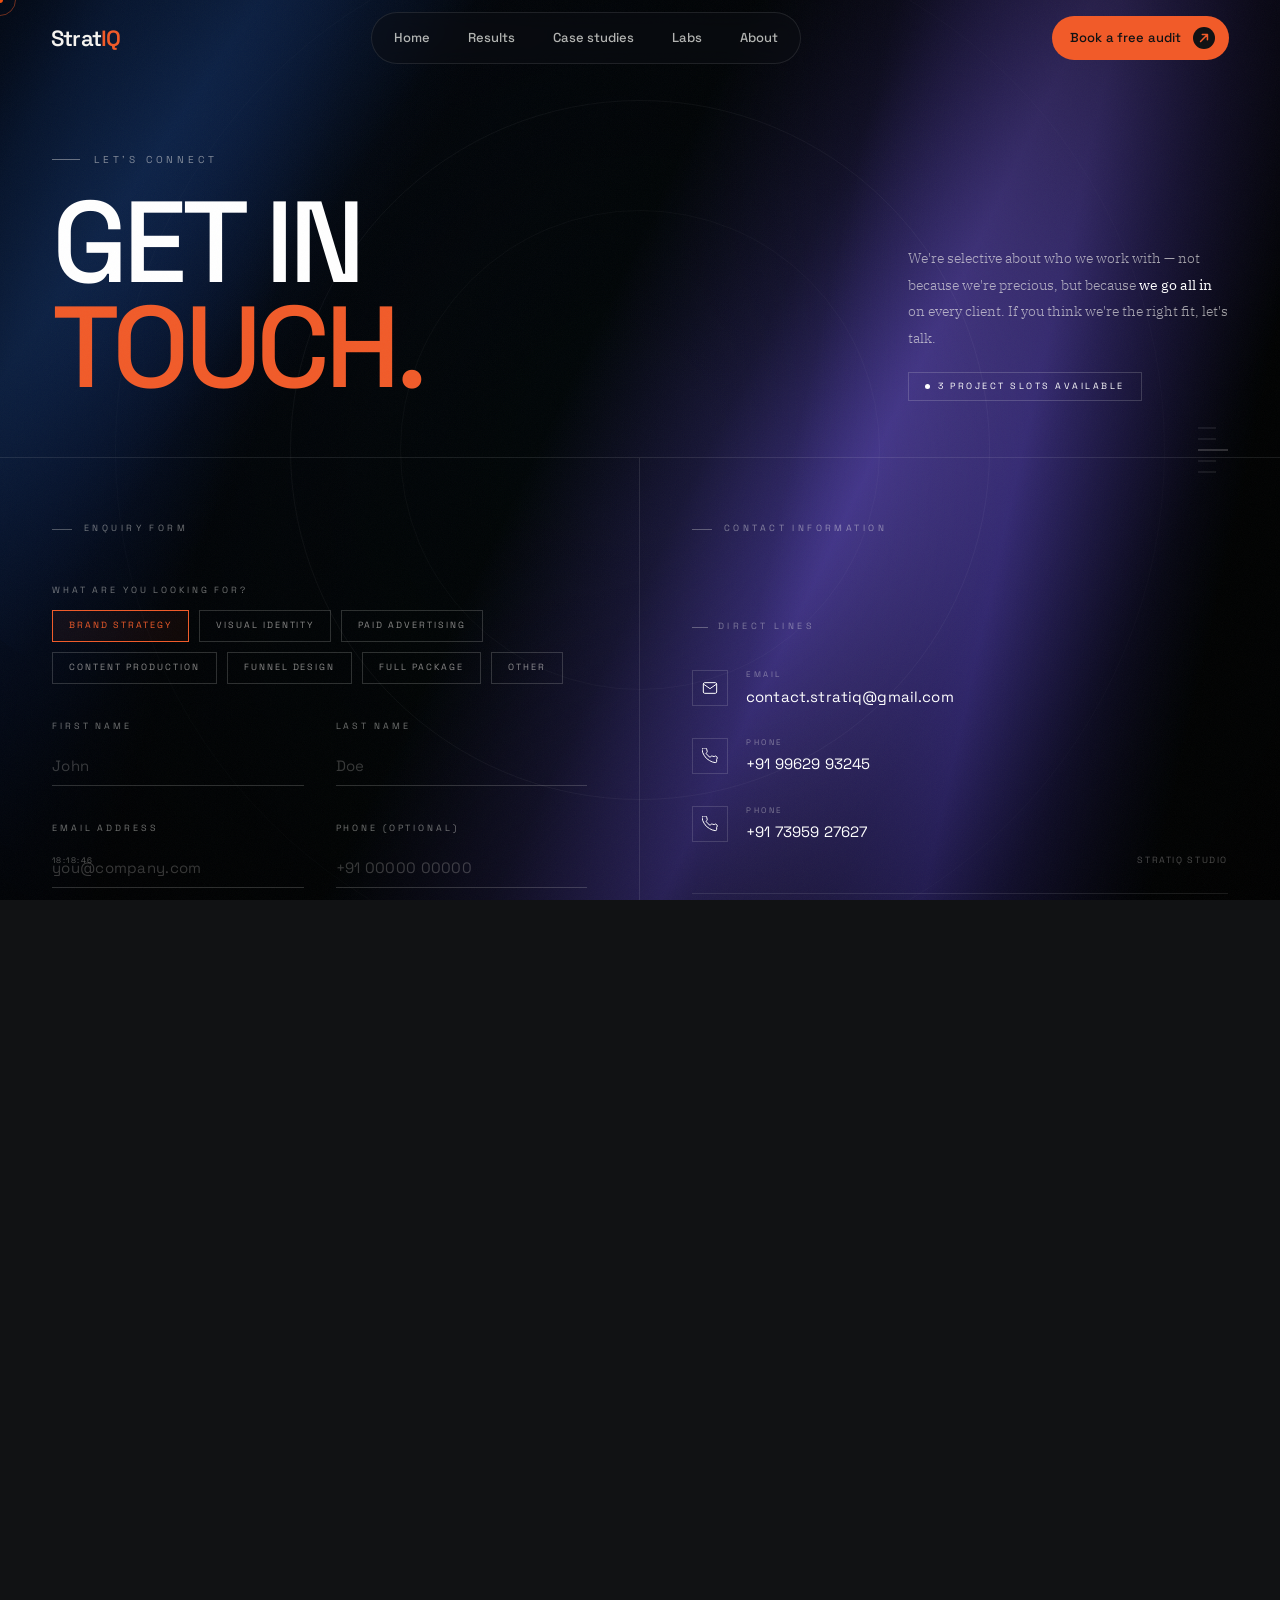
<file: contactus.html>
<!DOCTYPE html>
<html lang="en">

<head>
    <meta charset="UTF-8">
    <meta name="viewport" content="width=device-width, initial-scale=1.0">
    <title>Contact Us — STRATIQ</title>
        <link rel="preconnect" href="https://fonts.googleapis.com">
    <link rel="preconnect" href="https://fonts.gstatic.com" crossorigin>
    <link href="https://fonts.googleapis.com/css2?family=IBM+Plex+Serif:ital,wght@0,300;0,400;0,500;1,300;1,400&family=Space+Grotesk:wght@300;400;500;600;700&display=swap" rel="stylesheet">
    <link rel="stylesheet" href="css/site.css">
    <style>
        *,
        *::before,
        *::after {
            box-sizing: border-box;
            margin: 0;
            padding: 0;
        }

        :root {
            --white: #f5f3ef;
            --black: #000;
            --accent: #f15b29;
            --line: rgba(245, 243, 239, 0.10);
            --body-font: 'Space Grotesk', system-ui, sans-serif;
            --display-font: 'Space Grotesk', system-ui, sans-serif;
            --mono-font: 'Space Grotesk', system-ui, sans-serif;
        }

        html,
        body {
            width: 100%;
            height: 100%;
            background: #000;
            color: var(--white);
            font-family: var(--body-font);
            overflow-x: hidden;
            cursor: none;
        }

        /* ── CURSOR ── */
        #cursor {
            position: fixed;
            width: 6px;
            height: 6px;
            background: var(--white);
            border-radius: 50%;
            pointer-events: none;
            z-index: 9999;
            transform: translate(-50%, -50%);
            mix-blend-mode: difference;
        }

        #cursor-ring {
            position: fixed;
            width: 32px;
            height: 32px;
            border: 1px solid rgba(245, 243, 239, 0.5);
            border-radius: 50%;
            pointer-events: none;
            z-index: 9998;
            transform: translate(-50%, -50%);
            transition: width .3s ease, height .3s ease, border-color .3s ease;
        }

        body:has(button:hover) #cursor-ring,
        body:has(a:hover) #cursor-ring,
        body:has(li:hover) #cursor-ring {
            width: 52px;
            height: 52px;
            border-color: rgba(245, 243, 239, 0.9);
        }

        /* ── GRAIN ── */
        #grain {
            position: fixed;
            inset: 0;
            pointer-events: none;
            z-index: 150;
            opacity: 0.032;
            background-image: url("data:image/svg+xml,%3Csvg viewBox='0 0 256 256' xmlns='http://www.w3.org/2000/svg'%3E%3Cfilter id='n'%3E%3CfeTurbulence type='fractalNoise' baseFrequency='0.9' numOctaves='4' stitchTiles='stitch'/%3E%3C/filter%3E%3Crect width='100%25' height='100%25' filter='url(%23n)'/%3E%3C/svg%3E");
            background-size: 200px 200px;
        }

        /* ── BG CANVAS ── */
        #bg-canvas {
            position: fixed;
            inset: 0;
            width: 100vw;
            height: 100vh;
            z-index: 0;
            pointer-events: none;
        }

        /* ── GEO LAYER ── */
        #geo-layer {
            position: fixed;
            inset: 0;
            z-index: 1;
            pointer-events: none;
            overflow: hidden;
        }

        .geo-ring {
            position: absolute;
            border-radius: 50%;
            border: 1px solid rgba(245, 243, 239, 0.045);
            transform-origin: center center;
        }

        .geo-ring-1 {
            width: 700px;
            height: 700px;
            top: 50%;
            left: 50%;
            margin: -350px 0 0 -350px;
            animation: ringRotate 32s linear infinite;
        }

        .geo-ring-2 {
            width: 480px;
            height: 480px;
            top: 50%;
            left: 50%;
            margin: -240px 0 0 -240px;
            border-color: rgba(245, 243, 239, 0.03);
            animation: ringRotate 48s linear infinite reverse;
        }

        .geo-ring-3 {
            width: 1050px;
            height: 1050px;
            top: 50%;
            left: 50%;
            margin: -525px 0 0 -525px;
            border-color: rgba(245, 243, 239, 0.018);
            animation: ringRotate 72s linear infinite;
        }

        .geo-ticks {
            position: absolute;
            right: 52px;
            top: 50%;
            transform: translateY(-50%);
            display: flex;
            flex-direction: column;
            gap: 10px;
        }

        .geo-tick {
            width: 18px;
            height: 1px;
            background: rgba(245, 243, 239, 0.15);
        }

        .geo-tick:nth-child(3) {
            width: 30px;
            background: rgba(245, 243, 239, 0.35);
        }

        /* ── NAV ── */
        #main-nav {
            position: fixed;
            top: 0;
            left: 0;
            right: 0;
            display: flex;
            align-items: center;
            justify-content: space-between;
            padding: 0 40px;
            height: 72px;
            border-bottom: 1px solid rgba(197, 197, 197, 0.06);
            z-index: 100;
            pointer-events: all;
            background: rgba(0, 0, 0, 0.35);
            backdrop-filter: blur(8px);
            -webkit-backdrop-filter: blur(8px);
        }

        .nav-logo {
            font-family: var(--font-display);
            font-size: 20px;
            letter-spacing: 0.22em;
            color: #fff;
            text-decoration: none;
        }

        .nav-logo em {
            color: #fff;
            font-style: normal;
        }

        .nav-menu-btn {
            display: flex;
            align-items: center;
            gap: 14px;
            background: none;
            border: none;
            cursor: none;
            padding: 10px 0;
            pointer-events: all;
        }

        .nav-menu-label {
            font-family: var(--body-font);
            font-size: 13px;
            font-weight: 400;
            letter-spacing: 0.22em;
            text-transform: uppercase;
            color: #fff;
            transition: opacity .3s ease;
            white-space: nowrap;
        }

        .nav-hamburger {
            display: flex;
            flex-direction: column;
            gap: 6px;
            width: 28px;
            flex-shrink: 0;
        }

        .nav-line {
            height: 1px;
            background: #fff;
            display: block;
            transform-origin: center;
            transition: transform .4s cubic-bezier(.16, 1, .3, 1), opacity .3s ease, width .3s ease;
        }

        .nav-line:nth-child(1) {
            width: 28px;
        }

        .nav-line:nth-child(2) {
            width: 20px;
        }

        .nav-open .nav-hamburger .nav-line:nth-child(1) {
            transform: translateY(3.5px) rotate(45deg);
            width: 28px;
        }

        .nav-open .nav-hamburger .nav-line:nth-child(2) {
            transform: translateY(-3.5px) rotate(-45deg);
            width: 28px;
        }

        .nav-cta-wrap {
            display: flex;
            align-items: center;
        }

        .btn-nav-cta {
            font-family: var(--body-font);
            font-size: 12px;
            font-weight: 400;
            letter-spacing: 0.18em;
            text-transform: uppercase;
            color: #000;
            background: #fff;
            border: none;
            padding: 14px 26px;
            cursor: none;
            pointer-events: all;
            display: flex;
            align-items: center;
            gap: 14px;
            clip-path: polygon(0 0, calc(100% - 8px) 0, 100% 8px, 100% 100%, 0 100%);
            transition: opacity .2s;
        }

        .btn-nav-cta:hover {
            opacity: 0.85;
        }

        .btn-nav-cta-plus {
            font-size: 18px;
            font-weight: 300;
            line-height: 1;
            color: #000;
            background: rgba(0, 0, 0, 0.12);
            width: 36px;
            height: 36px;
            display: flex;
            align-items: center;
            justify-content: center;
            margin: -14px -26px -14px 0;
            flex-shrink: 0;
        }

        /* ── NAV OVERLAY ── */
        #nav-overlay {
            position: fixed;
            top: 72px;
            left: 0;
            right: 0;
            height: calc(100vh - 72px);
            z-index: 101;
            pointer-events: none;
            opacity: 0;
            clip-path: inset(0 0 100% 0);
            transition: clip-path .7s cubic-bezier(.16, 1, .3, 1), opacity .35s ease;
            border-top: 1px solid rgba(245, 243, 239, 0.10);
            display: flex;
            overflow: hidden;
            background: rgba(4, 4, 6, 0.82);
            backdrop-filter: blur(48px) saturate(1.6) brightness(.55);
            -webkit-backdrop-filter: blur(48px) saturate(1.6) brightness(.55);
        }

        #nav-overlay::before {
            content: '';
            position: absolute;
            inset: 0;
            pointer-events: none;
            z-index: 0;
            background: linear-gradient(128deg, rgba(255, 255, 255, 0.04) 0%, rgba(255, 255, 255, 0.015) 30%, rgba(0, 0, 0, 0) 55%, rgba(0, 0, 0, 0.06) 100%);
        }

        #nav-overlay::after {
            content: '';
            position: absolute;
            inset: 0;
            pointer-events: none;
            z-index: 0;
            background-image: url("data:image/svg+xml,%3Csvg viewBox='0 0 256 256' xmlns='http://www.w3.org/2000/svg'%3E%3Cfilter id='g'%3E%3CfeTurbulence type='fractalNoise' baseFrequency='0.72' numOctaves='4' stitchTiles='stitch'/%3E%3C/filter%3E%3Crect width='100%25' height='100%25' filter='url(%23g)'/%3E%3C/svg%3E");
            background-size: 180px 180px;
            opacity: 0.055;
            mix-blend-mode: overlay;
        }

        #nav-overlay.open {
            opacity: 1;
            clip-path: inset(0 0 0% 0);
            pointer-events: all;
        }

        #nav-overlay>* {
            position: relative;
            z-index: 1;
        }

        .overlay-links {
            padding: 60px 64px;
            display: flex;
            flex-direction: column;
            justify-content: center;
            gap: 4px;
            flex: 0 0 auto;
            border-right: 1px solid rgba(245, 243, 239, 0.07);
        }

        .overlay-link-item {
            display: flex;
            align-items: center;
            gap: 20px;
            padding: 14px 0;
            cursor: none;
            pointer-events: all;
            text-decoration: none;
            position: relative;
            overflow: hidden;
            opacity: 0;
            transform: translateY(22px);
            transition: color .3s ease, opacity .55s cubic-bezier(.16, 1, .3, 1), transform .55s cubic-bezier(.16, 1, .3, 1);
        }

        .overlay-link-dot {
            width: 10px;
            height: 10px;
            background: #fff;
            flex-shrink: 0;
            opacity: 0;
            transform: scale(0.4);
            transition: opacity .25s ease, transform .25s cubic-bezier(.16, 1, .3, 1);
        }

        .overlay-link-item.active .overlay-link-dot,
        .overlay-link-item:hover .overlay-link-dot {
            opacity: 1;
            transform: scale(1);
        }

        .overlay-link-text {
            font-family: var(--display-font);
            font-size: clamp(44px, 6vw, 80px);
            font-weight: 400;
            letter-spacing: -0.01em;
            color: rgba(245, 243, 239, 0.35);
            line-height: 1;
            transition: color .3s ease;
        }

        .overlay-link-item.active .overlay-link-text,
        .overlay-link-item:hover .overlay-link-text {
            color: #fff;
        }

        #nav-overlay.open .overlay-link-item:nth-child(1) {
            opacity: 1;
            transform: translateY(0);
            transition-delay: 0.08s;
        }

        #nav-overlay.open .overlay-link-item:nth-child(2) {
            opacity: 1;
            transform: translateY(0);
            transition-delay: 0.15s;
        }

        #nav-overlay.open .overlay-link-item:nth-child(3) {
            opacity: 1;
            transform: translateY(0);
            transition-delay: 0.22s;
        }

        #nav-overlay.open .overlay-link-item:nth-child(4) {
            opacity: 1;
            transform: translateY(0);
            transition-delay: 0.29s;
        }

        .overlay-contact {
            padding: 60px 64px;
            display: flex;
            flex-direction: column;
            justify-content: center;
            gap: 32px;
            flex: 0 0 300px;
            opacity: 0;
            transform: translateY(14px);
            transition: opacity .6s ease .25s, transform .6s cubic-bezier(.16, 1, .3, 1) .25s;
        }

        #nav-overlay.open .overlay-contact {
            opacity: 1;
            transform: translateY(0);
        }

        .overlay-contact-group {
            display: flex;
            flex-direction: column;
            gap: 10px;
        }

        .overlay-contact-label {
            font-family: var(--body-font);
            font-size: 10px;
            letter-spacing: 0.32em;
            text-transform: uppercase;
            color: #fff;
            margin-bottom: 4px;
        }

        .overlay-contact-line {
            font-family: var(--body-font);
            font-size: 14px;
            font-weight: 400;
            letter-spacing: 0.01em;
            color: #fff;
            line-height: 1.8;
        }

        .overlay-status {
            display: flex;
            flex-direction: column;
            gap: 10px;
        }

        .overlay-status-row {
            display: flex;
            align-items: center;
            gap: 10px;
        }

        .overlay-status-dot {
            width: 6px;
            height: 6px;
            background: #fff;
            flex-shrink: 0;
            animation: dotBlink 2.8s ease-in-out infinite;
        }

        .overlay-status-text {
            font-family: var(--body-font);
            font-size: 10px;
            letter-spacing: 0.22em;
            text-transform: uppercase;
            color: #fff;
        }

        .overlay-images {
            flex: 1;
            padding: 40px 52px 40px 40px;
            display: grid;
            grid-template-columns: 1fr 1fr;
            grid-template-rows: 1fr auto;
            gap: 12px;
            opacity: 0;
            transform: translateY(14px);
            transition: opacity .6s ease .35s, transform .6s cubic-bezier(.16, 1, .3, 1) .35s;
        }

        #nav-overlay.open .overlay-images {
            opacity: 1;
            transform: translateY(0);
        }

        .overlay-img-wrap {
            overflow: hidden;
            position: relative;
            background: rgba(245, 243, 239, 0.04);
        }

        .overlay-img-wrap img {
            width: 100%;
            height: 100%;
            object-fit: cover;
            filter: grayscale(25%);
            opacity: 0.82;
            transition: opacity .35s ease, transform .5s cubic-bezier(.16, 1, .3, 1);
        }

        .overlay-img-wrap:hover img {
            opacity: 1;
            transform: scale(1.04);
        }

        .overlay-img-caption {
            font-family: var(--body-font);
            font-size: 9px;
            letter-spacing: 0.25em;
            text-transform: uppercase;
            color: #fff;
            padding-top: 6px;
        }

        .overlay-img-group {
            display: flex;
            flex-direction: column;
            gap: 8px;
        }

        /* ── MAIN CONTENT ── */
        .page-wrap {
            position: relative;
            z-index: 10;
            min-height: 100vh;
            padding-top: 72px;
            display: flex;
            flex-direction: column;
        }

        /* ── HERO HEADER ── */
        .contact-header {
            padding: 80px 52px 56px;
            border-bottom: 1px solid var(--line);
            display: flex;
            align-items: flex-end;
            justify-content: space-between;
            gap: 40px;
        }

        .contact-header-left {
            flex: 1;
        }

        .contact-eyebrow {
            font-family: var(--mono-font);
            font-size: 10px;
            letter-spacing: 0.38em;
            text-transform: uppercase;
            color: rgba(245, 243, 239, 0.5);
            margin-bottom: 22px;
            display: flex;
            align-items: center;
            gap: 14px;
        }

        .contact-eyebrow::before {
            content: '';
            width: 28px;
            height: 1px;
            background: rgba(245, 243, 239, 0.4);
            display: block;
        }

        .contact-headline {
            font-family: var(--font-display);
            font-weight: 100;
            font-size: clamp(60px, 9vw, 140px);
            line-height: 0.92;
            letter-spacing: -0.01em;
            text-transform: uppercase;
            color: #fff;
        }

        .contact-headline .accent-line {
            color: var(--accent);
        }

        .contact-header-right {
            max-width: 320px;
            flex-shrink: 0;
        }

        .contact-header-desc {
            font-family: var(--body-font);
            font-size: 14px;
            letter-spacing: 0.03em;
            line-height: 1.9;
            color: rgba(245, 243, 239, 0.65);
        }

        .contact-header-desc strong {
            color: #fff;
            font-weight: 400;
        }

        .avail-pill {
            display: inline-flex;
            align-items: center;
            gap: 8px;
            border: 1px solid rgba(245, 243, 239, 0.18);
            padding: 7px 16px;
            margin-top: 20px;
        }

        .avail-dot {
            width: 5px;
            height: 5px;
            border-radius: 50%;
            background: #fff;
            animation: dotBlink 2.8s ease-in-out infinite;
            flex-shrink: 0;
        }

        .avail-text {
            font-family: var(--mono-font);
            font-size: 9px;
            letter-spacing: 0.28em;
            text-transform: uppercase;
            color: #fff;
        }

        /* ── MAIN GRID ── */
        .contact-grid {
            display: grid;
            grid-template-columns: 1fr 1fr;
            flex: 1;
        }

        /* ── FORM SIDE ── */
        .form-col {
            padding: 64px 52px;
            border-right: 1px solid var(--line);
        }

        .form-section-label {
            font-family: var(--mono-font);
            font-size: 9px;
            letter-spacing: 0.38em;
            text-transform: uppercase;
            color: rgba(245, 243, 239, 0.45);
            margin-bottom: 48px;
            display: flex;
            align-items: center;
            gap: 12px;
        }

        .form-section-label::before {
            content: '';
            width: 20px;
            height: 1px;
            background: rgba(245, 243, 239, 0.3);
        }

        .form-field {
            margin-bottom: 36px;
            position: relative;
        }

        .form-label {
            font-family: var(--mono-font);
            font-size: 9px;
            letter-spacing: 0.32em;
            text-transform: uppercase;
            color: rgba(245, 243, 239, 0.45);
            display: block;
            margin-bottom: 12px;
        }

        .form-input,
        .form-select,
        .form-textarea {
            width: 100%;
            background: transparent;
            border: none;
            border-bottom: 1px solid rgba(245, 243, 239, 0.18);
            color: #fff;
            font-family: var(--body-font);
            font-size: 15px;
            letter-spacing: 0.02em;
            padding: 10px 0;
            outline: none;
            appearance: none;
            -webkit-appearance: none;
            transition: border-color .3s ease;
            display: block;
        }

        .form-input::placeholder,
        .form-textarea::placeholder {
            color: rgba(245, 243, 239, 0.22);
        }

        .form-input:focus,
        .form-select:focus,
        .form-textarea:focus {
            border-bottom-color: #fff;
        }

        .form-select {
            background-image: url("data:image/svg+xml,%3Csvg xmlns='http://www.w3.org/2000/svg' width='10' height='6'%3E%3Cpath d='M0 0l5 6 5-6z' fill='rgba(245,243,239,0.4)'/%3E%3C/svg%3E");
            background-repeat: no-repeat;
            background-position: right 4px center;
            cursor: none;
        }

        .form-select option {
            background: #111;
            color: #fff;
        }

        .form-textarea {
            resize: none;
            height: 100px;
            line-height: 1.7;
        }

        .form-row {
            display: grid;
            grid-template-columns: 1fr 1fr;
            gap: 32px;
        }

        .form-field-line {
            position: absolute;
            bottom: 0;
            left: 0;
            width: 0;
            height: 1px;
            background: var(--accent);
            transition: width .4s cubic-bezier(.16, 1, .3, 1);
        }

        .form-input:focus~.form-field-line,
        .form-select:focus~.form-field-line,
        .form-textarea:focus~.form-field-line {
            width: 100%;
        }

        /* Inquiry type chips */
        .chips-wrap {
            display: flex;
            flex-wrap: wrap;
            gap: 10px;
            margin-top: 4px;
        }

        .chip {
            font-family: var(--mono-font);
            font-size: 9px;
            letter-spacing: 0.22em;
            text-transform: uppercase;
            padding: 8px 16px;
            border: 1px solid rgba(245, 243, 239, 0.18);
            color: rgba(245, 243, 239, 0.55);
            cursor: none;
            background: transparent;
            transition: border-color .25s, color .25s, background .25s;
        }

        .chip:hover {
            border-color: rgba(245, 243, 239, 0.45);
            color: #fff;
        }

        .chip.selected {
            border-color: var(--accent);
            color: var(--accent);
            background: rgba(241, 91, 41, 0.06);
        }

        /* Submit button */
        .btn-submit {
            font-family: var(--body-font);
            font-size: 11px;
            letter-spacing: 0.25em;
            text-transform: uppercase;
            color: #000;
            background: #fff;
            border: none;
            padding: 18px 40px;
            cursor: none;
            clip-path: polygon(0 0, calc(100% - 10px) 0, 100% 10px, 100% 100%, 10px 100%, 0 calc(100% - 10px));
            transition: opacity .2s, transform .25s;
            position: relative;
            overflow: hidden;
            margin-top: 48px;
            display: inline-flex;
            align-items: center;
            gap: 16px;
        }

        .btn-submit::after {
            content: '';
            position: absolute;
            inset: 0;
            background: linear-gradient(105deg, transparent 35%, rgba(0, 0, 0, 0.07) 50%, transparent 65%);
            transform: translateX(-100%);
            animation: shimmer 4s ease-in-out infinite 2s;
        }

        .btn-submit:hover {
            opacity: 0.85;
            transform: scale(0.97);
        }

        .btn-submit-arrow {
            font-size: 16px;
            transition: transform .3s ease;
        }

        .btn-submit:hover .btn-submit-arrow {
            transform: translateX(4px);
        }

        /* Success state */
        .form-success {
            display: none;
            flex-direction: column;
            align-items: flex-start;
            gap: 18px;
            padding: 48px 0;
        }

        .form-success.show {
            display: flex;
        }

        .success-icon {
            width: 48px;
            height: 48px;
            border: 1px solid rgba(245, 243, 239, 0.4);
            display: flex;
            align-items: center;
            justify-content: center;
        }

        .success-icon svg {
            width: 20px;
            height: 20px;
            stroke: #fff;
            fill: none;
            stroke-width: 1.5;
        }

        .success-title {
            font-family: var(--font-display);
            font-weight: 100;
            font-size: 42px;
            text-transform: uppercase;
            color: #fff;
            line-height: 1;
        }

        .success-desc {
            font-family: var(--body-font);
            font-size: 13px;
            letter-spacing: 0.03em;
            line-height: 1.85;
            color: rgba(245, 243, 239, 0.6);
            max-width: 380px;
        }

        /* ── INFO SIDE ── */
        .info-col {
            padding: 64px 52px;
            display: flex;
            flex-direction: column;
            gap: 0;
        }

        .info-block {
            padding: 36px 0;
            border-bottom: 1px solid var(--line);
        }

        .info-block:first-child {
            padding-top: 0;
        }

        .info-block:last-child {
            border-bottom: none;
        }

        .info-block-label {
            font-family: var(--mono-font);
            font-size: 9px;
            letter-spacing: 0.38em;
            text-transform: uppercase;
            color: rgba(245, 243, 239, 0.4);
            margin-bottom: 20px;
            display: flex;
            align-items: center;
            gap: 10px;
        }

        .info-block-label::before {
            content: '';
            width: 16px;
            height: 1px;
            background: rgba(245, 243, 239, 0.3);
        }

        /* Contact links */
        .contact-link-item {
            display: flex;
            align-items: flex-start;
            gap: 18px;
            padding: 14px 0;
            text-decoration: none;
            color: #fff;
            transition: opacity .25s;
            cursor: none;
        }

        .contact-link-item:hover {
            opacity: 0.72;
        }

        .contact-link-icon {
            width: 36px;
            height: 36px;
            border: 1px solid rgba(245, 243, 239, 0.15);
            display: flex;
            align-items: center;
            justify-content: center;
            flex-shrink: 0;
            margin-top: 2px;
        }

        .contact-link-icon svg {
            width: 16px;
            height: 16px;
            stroke: #fff;
            fill: none;
            stroke-width: 1.5;
        }

        .contact-link-content {}

        .contact-link-type {
            font-family: var(--mono-font);
            font-size: 8px;
            letter-spacing: 0.32em;
            text-transform: uppercase;
            color: rgba(245, 243, 239, 0.4);
            margin-bottom: 4px;
        }

        .contact-link-value {
            font-family: var(--body-font);
            font-size: 15px;
            letter-spacing: 0.01em;
            color: #fff;
        }

        /* Social links */
        .social-grid {
            display: flex;
            flex-direction: column;
            gap: 0;
        }

        .social-item {
            display: flex;
            align-items: center;
            justify-content: space-between;
            padding: 16px 0;
            border-bottom: 1px solid rgba(245, 243, 239, 0.06);
            text-decoration: none;
            color: #fff;
            cursor: none;
            transition: padding-left .3s ease;
            position: relative;
        }

        .social-item:last-child {
            border-bottom: none;
        }

        .social-item:hover {
            padding-left: 8px;
        }

        .social-item::after {
            content: '↗';
            font-size: 13px;
            color: rgba(245, 243, 239, 0.4);
            transition: color .25s, transform .25s;
        }

        .social-item:hover::after {
            color: var(--accent);
            transform: translate(2px, -2px);
        }

        .social-item-left {
            display: flex;
            align-items: center;
            gap: 16px;
        }

        .social-num {
            font-family: var(--mono-font);
            font-size: 9px;
            color: rgba(245, 243, 239, 0.3);
            letter-spacing: 0.1em;
        }

        .social-name {
            font-family: var(--body-font);
            font-size: 16px;
            letter-spacing: 0.02em;
        }

        .social-handle {
            font-family: var(--mono-font);
            font-size: 9px;
            color: rgba(245, 243, 239, 0.4);
            letter-spacing: 0.12em;
        }

        /* QR code block */
        .qr-block {
            display: flex;
            align-items: flex-start;
            gap: 24px;
            padding: 20px 0;
        }

        .qr-img-wrap {
            width: 90px;
            height: 90px;
            border: 1px solid rgba(245, 243, 239, 0.18);
            padding: 6px;
            background: #fff;
            flex-shrink: 0;
        }

        .qr-img-wrap img {
            width: 100%;
            height: 100%;
            object-fit: contain;
            display: block;
        }

        .qr-info {
            display: flex;
            flex-direction: column;
            gap: 8px;
            padding-top: 4px;
        }

        .qr-label {
            font-family: var(--mono-font);
            font-size: 8px;
            letter-spacing: 0.32em;
            text-transform: uppercase;
            color: rgba(245, 243, 239, 0.4);
        }

        .qr-handle {
            font-family: var(--body-font);
            font-size: 14px;
            color: #fff;
        }

        .qr-scan-hint {
            font-family: var(--mono-font);
            font-size: 8px;
            letter-spacing: 0.22em;
            text-transform: uppercase;
            color: rgba(245, 243, 239, 0.3);
            margin-top: 4px;
            display: flex;
            align-items: center;
            gap: 8px;
        }

        .qr-scan-hint::before {
            content: '';
            width: 12px;
            height: 1px;
            background: rgba(245, 243, 239, 0.25);
        }

        /* ── FOOTER STRIP ── */
        .contact-footer-strip {
            border-top: 1px solid var(--line);
            padding: 20px 52px;
            display: flex;
            align-items: center;
            justify-content: space-between;
            position: relative;
            z-index: 10;
        }

        .footer-strip-left {
            font-family: var(--mono-font);
            font-size: 9px;
            letter-spacing: 0.25em;
            text-transform: uppercase;
            color: rgba(245, 243, 239, 0.35);
        }

        .footer-strip-center {
            display: flex;
            align-items: center;
            gap: 24px;
        }

        .footer-legal-link {
            font-family: var(--body-font);
            font-size: 10px;
            letter-spacing: 0.18em;
            text-transform: uppercase;
            color: rgba(245, 243, 239, 0.4);
            text-decoration: none;
            cursor: none;
            transition: color .2s;
        }

        .footer-legal-link:hover {
            color: #fff;
        }

        .footer-strip-right {
            font-family: var(--mono-font);
            font-size: 9px;
            letter-spacing: 0.22em;
            text-transform: uppercase;
            color: rgba(245, 243, 239, 0.35);
            display: flex;
            align-items: center;
            gap: 8px;
        }

        .footer-strip-right span {
            color: #fff;
        }

        #footer-clock {
            color: rgba(245, 243, 239, 0.5);
        }

        /* ── CORNER MARKS ── */
        .corner-fixed {
            position: fixed;
            font-family: var(--body-font);
            font-size: 9px;
            letter-spacing: 0.18em;
            text-transform: uppercase;
            color: rgba(245, 243, 239, 0.3);
            z-index: 50;
            pointer-events: none;
        }

        .corner-fixed.br {
            bottom: 32px;
            right: 52px;
        }

        .corner-fixed.bl {
            bottom: 32px;
            left: 52px;
        }

        /* ── KEYFRAMES ── */
        @keyframes ringRotate {
            from {
                transform: rotate(0deg);
            }

            to {
                transform: rotate(360deg);
            }
        }

        @keyframes dotBlink {

            0%,
            100% {
                opacity: 0.4;
            }

            50% {
                opacity: 1;
            }
        }

        @keyframes shimmer {
            0% {
                transform: translateX(-100%);
            }

            100% {
                transform: translateX(220%);
            }
        }

        @keyframes fadeUp {
            to {
                opacity: 1;
                transform: translateY(0);
            }
        }

        /* ── PAGE ENTRANCE ── */
        .fade-in {
            opacity: 0;
            transform: translateY(18px);
            animation: fadeUp .85s cubic-bezier(.16, 1, .3, 1) forwards;
        }

        .fade-in-1 {
            animation-delay: .1s;
        }

        .fade-in-2 {
            animation-delay: .22s;
        }

        .fade-in-3 {
            animation-delay: .38s;
        }

        .fade-in-4 {
            animation-delay: .52s;
        }

        .fade-in-5 {
            animation-delay: .68s;
        }

        /* ── RESPONSIVE ── */
        /* ══════════════════════════════════════
           MOBILE RESPONSIVENESS (IMPROVED)
           ══════════════════════════════════════ */
        @media (max-width: 768px) {
            html, body { cursor: auto !important; overflow-x: hidden; }
            #cursor, #cursor-ring { display: none !important; }

            /* Corner marks collision */
            .corner-fixed { display: none !important; }

            /* Nav */
            #main-nav { padding: 0 20px; height: 60px; }
            .nav-logo { font-size: 16px; }
            .nav-menu-label, .btn-nav-cta-plus { display: none; }
            .btn-nav-cta { padding: 8px 14px; font-size: 10px; }
            
            #nav-overlay { top: 0; height: 100vh; flex-direction: column; }
            .overlay-links { padding: 80px 24px 40px; border-right: none; border-bottom: 1px solid rgba(245, 243, 239, 0.07); }
            .overlay-link-text { font-size: clamp(32px, 8vw, 48px) !important; }
            .overlay-contact { padding: 24px; flex: none; }
            .overlay-images { display: none; }

            /* Content Header */
            .contact-header { padding: 120px 24px 40px; flex-direction: column; align-items: flex-start; gap: 24px; }
            .contact-headline { font-size: clamp(40px, 12vw, 64px) !important; line-height: 1.1; }
            .contact-header-right { max-width: 100%; }

            /* Grid */
            .contact-grid { grid-template-columns: 1fr; }
            .form-col { padding: 40px 24px; border-right: none; border-bottom: 1px solid var(--line); }
            .form-row { grid-template-columns: 1fr; gap: 0; }
            .info-col, .contact-info-col { padding: 40px 24px; }

            /* Footer Strip */
            .contact-footer-strip { flex-direction: column; gap: 20px; padding: 24px 20px; align-items: flex-start; }
            .footer-strip-center { flex-direction: column; align-items: flex-start; gap: 12px; }
        }
    </style>
    <link rel="stylesheet" href="css/theme-bridge.css">
</head>

<body>
    <!-- CURSOR -->
    <div id="cursor"></div>
    <div id="cursor-ring"></div>

    <!-- BG + GEO -->
    <canvas id="bg-canvas"></canvas>
    <div id="grain"></div>
    <div id="geo-layer">
        <div class="geo-ring geo-ring-1"></div>
        <div class="geo-ring geo-ring-2"></div>
        <div class="geo-ring geo-ring-3"></div>
        <div class="geo-ticks">
            <div class="geo-tick"></div>
            <div class="geo-tick"></div>
            <div class="geo-tick"></div>
            <div class="geo-tick"></div>
            <div class="geo-tick"></div>
        </div>
    </div>

    <!-- ══ NAV ══ -->
    <header class="site-nav" id="site-nav">
        <a href="index.html" class="brand">Strat<b>IQ</b></a>
        <nav class="nav-links" aria-label="Primary">
            <a href="index.html">Home</a>
            <a href="index.html#results">Results</a>
            <a href="index.html#work">Case studies</a>
            <a href="lab.html">Labs</a>
            <a href="aboutus.html">About</a>
        </nav>
        <div class="nav-right">
            <a href="contactus.html" class="btn magnetic">Book a free audit <span class="btn-arrow"><svg width="12" height="12" viewBox="0 0 14 14" fill="none"><path d="M3 11L11 3M11 3H5M11 3V9" stroke="currentColor" stroke-width="1.8" stroke-linecap="round" /></svg></span></a>
            <button class="nav-burger" id="nav-burger" aria-label="Open menu"><span></span><span></span></button>
        </div>
    </header>
    <div class="mobile-menu" id="mobile-menu">
        <div>
            <a class="mm-link" href="index.html">Home<em>01</em></a>
            <a class="mm-link" href="index.html#results">Results<em>02</em></a>
            <a class="mm-link" href="index.html#work">Case studies<em>03</em></a>
            <a class="mm-link" href="lab.html">Labs<em>04</em></a>
            <a class="mm-link" href="aboutus.html">About<em>05</em></a>
            <a class="mm-link" href="contactus.html">Contact<em>06</em></a>
        </div>
        <div class="mm-foot">
            <a href="mailto:contact.stratiq@gmail.com">contact.stratiq@gmail.com</a>
            <a href="tel:+918122816469">+91 81228 16469</a>
        </div>
    </div>

    <!-- PAGE CONTENT -->
    <div class="page-wrap">

        <!-- HEADER -->
        <div class="contact-header">
            <div class="contact-header-left">
                <div class="contact-eyebrow fade-in fade-in-1">Let's Connect</div>
                <h1 class="contact-headline fade-in fade-in-2">
                    Get In<br>
                    <span class="accent-line">Touch.</span>
                </h1>
            </div>
            <div class="contact-header-right fade-in fade-in-3">
                <p class="contact-header-desc">
                    We're selective about who we work with — not because we're precious, but because <strong>we go all
                        in</strong> on every client. If you think we're the right fit, let's talk.
                </p>
                <div class="avail-pill">
                    <span class="avail-dot"></span>
                    <span class="avail-text">3 Project Slots Available</span>
                </div>
            </div>
        </div>

        <!-- GRID -->
        <div class="contact-grid">

            <!-- FORM -->
            <div class="form-col fade-in fade-in-4">
                <div class="form-section-label">Enquiry Form</div>

                <div id="contact-form-wrap">
                    <!-- Inquiry type -->
                    <div class="form-field">
                        <span class="form-label">What are you looking for?</span>
                        <div class="chips-wrap" id="inquiry-chips">
                            <button class="chip selected" type="button" data-value="Brand Strategy">Brand
                                Strategy</button>
                            <button class="chip" type="button" data-value="Visual Identity">Visual Identity</button>
                            <button class="chip" type="button" data-value="Paid Advertising">Paid Advertising</button>
                            <button class="chip" type="button" data-value="Content Production">Content
                                Production</button>
                            <button class="chip" type="button" data-value="Funnel Design">Funnel Design</button>
                            <button class="chip" type="button" data-value="Full Package">Full Package</button>
                            <button class="chip" type="button" data-value="Other">Other</button>
                        </div>
                    </div>

                    <!-- Name row -->
                    <div class="form-row">
                        <div class="form-field">
                            <label class="form-label" for="f-fname">First Name</label>
                            <input class="form-input" type="text" id="f-fname" placeholder="John" autocomplete="off">
                            <span class="form-field-line"></span>
                        </div>
                        <div class="form-field">
                            <label class="form-label" for="f-lname">Last Name</label>
                            <input class="form-input" type="text" id="f-lname" placeholder="Doe" autocomplete="off">
                            <span class="form-field-line"></span>
                        </div>
                    </div>

                    <!-- Email + Phone -->
                    <div class="form-row">
                        <div class="form-field">
                            <label class="form-label" for="f-email">Email Address</label>
                            <input class="form-input" type="email" id="f-email" placeholder="you@company.com"
                                autocomplete="off">
                            <span class="form-field-line"></span>
                        </div>
                        <div class="form-field">
                            <label class="form-label" for="f-phone">Phone (Optional)</label>
                            <input class="form-input" type="tel" id="f-phone" placeholder="+91 00000 00000"
                                autocomplete="off">
                            <span class="form-field-line"></span>
                        </div>
                    </div>

                    <!-- Company + Budget -->
                    <div class="form-row">
                        <div class="form-field">
                            <label class="form-label" for="f-company">Company / Brand</label>
                            <input class="form-input" type="text" id="f-company" placeholder="Your Company"
                                autocomplete="off">
                            <span class="form-field-line"></span>
                        </div>
                        <div class="form-field">
                            <label class="form-label" for="f-budget">Estimated Budget</label>
                            <select class="form-select" id="f-budget">
                                <option value="" disabled selected>Select range</option>
                                <option>Under ₹50,000</option>
                                <option>₹50,000 – ₹1,50,000</option>
                                <option>₹1,50,000 – ₹5,00,000</option>
                                <option>₹5,00,000+</option>
                                <option>Let's discuss</option>
                            </select>
                            <span class="form-field-line"></span>
                        </div>
                    </div>

                    <!-- Timeline -->
                    <div class="form-field">
                        <label class="form-label" for="f-timeline">Project Timeline</label>
                        <select class="form-select" id="f-timeline">
                            <option value="" disabled selected>When do you need to start?</option>
                            <option>ASAP</option>
                            <option>Within 1 month</option>
                            <option>1–3 months</option>
                            <option>3–6 months</option>
                            <option>Flexible</option>
                        </select>
                        <span class="form-field-line"></span>
                    </div>

                    <!-- Message -->
                    <div class="form-field">
                        <label class="form-label" for="f-message">Tell Us About Your Project</label>
                        <textarea class="form-textarea" id="f-message"
                            placeholder="Describe what you're building, what problem you're solving, and what success looks like for you..."></textarea>
                        <span class="form-field-line"></span>
                    </div>

                    <button class="btn-submit" id="submit-btn" type="button">
                        Send Enquiry
                        <span class="btn-submit-arrow">→</span>
                    </button>
                </div>

                <!-- Success state -->
                <div class="form-success" id="form-success">
                    <div class="success-icon">
                        <svg viewBox="0 0 24 24">
                            <polyline points="20 6 9 17 4 12" />
                        </svg>
                    </div>
                    <div class="success-title">Message<br>Received.</div>
                    <p class="success-desc">We'll review your enquiry and get back to you within 24 hours. We only take
                        on work we genuinely believe in — so fingers crossed.</p>
                </div>
            </div>

            <!-- INFO -->
            <div class="info-col fade-in fade-in-5">
                <div class="form-section-label">Contact Information</div>

                <!-- Direct contacts -->
                <div class="info-block">
                    <div class="info-block-label">Direct Lines</div>

                    <a href="mailto:contact.stratiq@gmail.com" class="contact-link-item">
                        <div class="contact-link-icon">
                            <svg viewBox="0 0 24 24">
                                <path d="M4 4h16c1.1 0 2 .9 2 2v12c0 1.1-.9 2-2 2H4c-1.1 0-2-.9-2-2V6c0-1.1.9-2 2-2z" />
                                <polyline points="22,6 12,13 2,6" />
                            </svg>
                        </div>
                        <div class="contact-link-content">
                            <div class="contact-link-type">Email</div>
                            <div class="contact-link-value">contact.stratiq@gmail.com</div>
                        </div>
                    </a>

                    <a href="tel:+919962993245" class="contact-link-item">
                        <div class="contact-link-icon">
                            <svg viewBox="0 0 24 24">
                                <path
                                    d="M22 16.92v3a2 2 0 01-2.18 2 19.79 19.79 0 01-8.63-3.07A19.5 19.5 0 013.05 10.8a19.79 19.79 0 01-3.07-8.68A2 2 0 012 0h3a2 2 0 012 1.72c.127.96.361 1.903.7 2.81a2 2 0 01-.45 2.11L6.09 7.91a16 16 0 006 6l1.27-1.27a2 2 0 012.11-.45c.907.339 1.85.573 2.81.7A2 2 0 0122 16.92z" />
                            </svg>
                        </div>
                        <div class="contact-link-content">
                            <div class="contact-link-type">Phone</div>
                            <div class="contact-link-value">+91 99629 93245</div>
                        </div>
                    </a>

                    <a href="tel:+917395927627" class="contact-link-item">
                        <div class="contact-link-icon">
                            <svg viewBox="0 0 24 24">
                                <path
                                    d="M22 16.92v3a2 2 0 01-2.18 2 19.79 19.79 0 01-8.63-3.07A19.5 19.5 0 013.05 10.8a19.79 19.79 0 01-3.07-8.68A2 2 0 012 0h3a2 2 0 012 1.72c.127.96.361 1.903.7 2.81a2 2 0 01-.45 2.11L6.09 7.91a16 16 0 006 6l1.27-1.27a2 2 0 012.11-.45c.907.339 1.85.573 2.81.7A2 2 0 0122 16.92z" />
                            </svg>
                        </div>
                        <div class="contact-link-content">
                            <div class="contact-link-type">Phone</div>
                            <div class="contact-link-value">+91 73959 27627</div>
                        </div>
                    </a>
                </div>

                <!-- Social links -->
                <div class="info-block">
                    <div class="info-block-label">Follow Us</div>
                    <div class="social-grid">
                        <a href="https://www.instagram.com/withstratiq?utm_source=ig_web_button_share_sheet&igsh=ZDNlZDc0MzIxNw=="
                            target="_blank" rel="noopener" class="social-item">
                            <div class="social-item-left">
                                <span class="social-num">01</span>
                                <div>
                                    <div class="social-name">Instagram</div>
                                    <div class="social-handle">@withstratiq</div>
                                </div>
                            </div>
                        </a>
                        <a href="https://www.linkedin.com/company/stratiqservices/posts/?feedView=all" target="_blank"
                            rel="noopener" class="social-item">
                            <div class="social-item-left">
                                <span class="social-num">02</span>
                                <div>
                                    <div class="social-name">LinkedIn</div>
                                    <div class="social-handle">@stratiqservices</div>
                                </div>
                            </div>
                        </a>
                    </div>
                </div>

                <!-- Instagram QR -->
                <div class="info-block">
                    <div class="info-block-label">Scan to Follow</div>
                    <div class="qr-block">
                        <div class="qr-img-wrap">
                            <!-- Using the local QR code image from your project -->
                            <img src="images/image.png" alt="Instagram QR Code @withstratiq"
                                onerror="this.style.opacity='0.2'; this.alt='QR Code';">
                        </div>
                        <div class="qr-info">
                            <span class="qr-label">Instagram</span>
                            <span class="qr-handle">@withstratiq</span>
                            <span class="qr-scan-hint">Scan with your camera</span>
                        </div>
                    </div>
                </div>

                <!-- Location note -->
                <div class="info-block">
                    <div class="info-block-label">Location</div>
                    <div style="font-family:var(--body-font);font-size:15px;color:#fff;line-height:1.8;">
                        TAMIL NADU, CHENNAI<br>
                        <span style="color:rgba(245,243,239,0.45);font-size:12px;letter-spacing:.04em;">Remote
                            Worldwide</span>
                    </div>
                </div>
            </div>

        </div>

        <!-- FOOTER STRIP -->
        <div class="contact-footer-strip">
            <div class="footer-strip-left">© 2024 StratIQ Studio. All rights reserved.</div>
            <div class="footer-strip-center">
                <a href="#" class="footer-legal-link">Terms & Conditions</a>
                <a href="#" class="footer-legal-link">Privacy Policy</a>
                <a href="#" class="footer-legal-link">Cookies</a>
            </div>
            <div class="footer-strip-right"><span id="footer-clock">00:00:00</span> &nbsp;·&nbsp; Site by <span>StratIQ
                    + TA</span></div>
        </div>

    </div><!-- end .page-wrap -->

    <!-- Corner marks -->
    <span class="corner-fixed br">StratIQ Studio</span>
    <span class="corner-fixed bl"><span id="bottom-clock"
            style="font-family: var(--font-display);font-size:8px;letter-spacing:.18em;color:rgba(245,243,239,0.35);">00:00:00</span></span>

    <script>
        // ── CURSOR ──
        const cursor = document.getElementById('cursor');
        const cursorRing = document.getElementById('cursor-ring');
        let mx = 0, my = 0, rx = 0, ry = 0;
        document.addEventListener('mousemove', e => { mx = e.clientX; my = e.clientY; cursor.style.left = mx + 'px'; cursor.style.top = my + 'px'; });
        (function animateRing() { rx += (mx - rx) * 0.12; ry += (my - ry) * 0.12; cursorRing.style.left = rx + 'px'; cursorRing.style.top = ry + 'px'; requestAnimationFrame(animateRing); })();

        // ── CLOCK ──
        function updateClock() {
            const now = new Date();
            const t = String(now.getHours()).padStart(2, '0') + ':' + String(now.getMinutes()).padStart(2, '0') + ':' + String(now.getSeconds()).padStart(2, '0');
            const fc = document.getElementById('footer-clock'); if (fc) fc.textContent = t;
            const bc = document.getElementById('bottom-clock'); if (bc) bc.textContent = t;
        }
        updateClock(); setInterval(updateClock, 1000);

        

        // ── CHIP MULTI-SELECT ──
        document.querySelectorAll('#inquiry-chips .chip').forEach(chip => {
            chip.addEventListener('click', () => chip.classList.toggle('selected'));
        });

        // ── FORM SUBMIT ──
        document.getElementById('submit-btn').addEventListener('click', () => {
            const fname = document.getElementById('f-fname').value.trim();
            const email = document.getElementById('f-email').value.trim();
            const msg = document.getElementById('f-message').value.trim();
            if (!fname || !email || !msg) {
                // Simple shake animation on empty fields
                [document.getElementById('f-fname'), document.getElementById('f-email'), document.getElementById('f-message')].forEach(el => {
                    if (!el.value.trim()) {
                        el.style.transition = 'border-color .2s';
                        el.style.borderBottomColor = 'rgba(255,80,80,0.7)';
                        setTimeout(() => el.style.borderBottomColor = '', 1400);
                    }
                });
                return;
            }
            document.getElementById('contact-form-wrap').style.display = 'none';
            document.getElementById('form-success').classList.add('show');
        });

        // ── ANIMATED BACKGROUND ──
        const bgCanvas = document.getElementById('bg-canvas');
        const bgCtx = bgCanvas.getContext('2d');
        function resizeBg() { bgCanvas.width = window.innerWidth; bgCanvas.height = window.innerHeight; }
        resizeBg(); window.addEventListener('resize', resizeBg);

        let bgTime = 0;
        const STREAKS = [
            { px: .08, py: .0, vx: .000055, vy: .000040, angle: .52, width: .55, color: [10, 38, 95], peak: 1.72 },
            { px: .0, py: .42, vx: .000038, vy: -.000025, angle: .30, width: .38, color: [8, 22, 68], peak: 1.50 },
            { px: .30, py: .20, vx: .000018, vy: .000022, angle: .68, width: .70, color: [4, 4, 14], peak: 1.90 },
            { px: .62, py: .70, vx: -.000042, vy: -.000030, angle: .45, width: .48, color: [110, 82, 235], peak: 1.65 },
            { px: .80, py: .50, vx: -.000035, vy: .000028, angle: .22, width: .35, color: [60, 44, 150], peak: 1.50 },
            { px: .25, py: -.1, vx: .000028, vy: .000048, angle: .60, width: .28, color: [18, 42, 100], peak: 1.55 },
        ];
        const streakState = STREAKS.map(s => ({ px: s.px, py: s.py }));

        function drawBg(ts) {
            bgTime = ts * 0.001;
            const W = bgCanvas.width, H = bgCanvas.height;
            bgCtx.fillStyle = '#000505'; bgCtx.fillRect(0, 0, W, H);
            bgCtx.globalCompositeOperation = 'screen';
            STREAKS.forEach((streak, i) => {
                streakState[i].px += streak.vx; streakState[i].py += streak.vy;
                if (streakState[i].px < -.4 || streakState[i].px > 1.4) streak.vx *= -1;
                if (streakState[i].py < -.4 || streakState[i].py > 1.4) streak.vy *= -1;
                const breathe = streak.peak * (.62 + .38 * Math.sin(bgTime * .28 + i * 1.7));
                const [r, g, b] = streak.color;
                const cx = streakState[i].px * W, cy = streakState[i].py * H;
                const bW = streak.width * Math.max(W, H), bH = Math.sqrt(W * W + H * H);
                bgCtx.save(); bgCtx.translate(cx, cy); bgCtx.rotate(streak.angle);
                const grad = bgCtx.createLinearGradient(-bW / 2, 0, bW / 2, 0);
                grad.addColorStop(0, `rgba(${r},${g},${b},0)`);
                grad.addColorStop(.25, `rgba(${r},${g},${b},${(breathe * .35).toFixed(3)})`);
                grad.addColorStop(.50, `rgba(${r},${g},${b},${breathe.toFixed(3)})`);
                grad.addColorStop(.75, `rgba(${r},${g},${b},${(breathe * .35).toFixed(3)})`);
                grad.addColorStop(1, `rgba(${r},${g},${b},0)`);
                bgCtx.fillStyle = grad; bgCtx.fillRect(-bW / 2, -bH / 2, bW, bH); bgCtx.restore();
            });
            bgCtx.globalCompositeOperation = 'source-over';
            const vg = bgCtx.createRadialGradient(W / 2, H / 2, H * .08, W / 2, H / 2, H * .85);
            vg.addColorStop(0, 'rgba(0,0,0,0)'); vg.addColorStop(1, 'rgba(0,0,0,0.78)');
            bgCtx.fillStyle = vg; bgCtx.fillRect(0, 0, W, H);
            requestAnimationFrame(drawBg);
        }
        requestAnimationFrame(drawBg);
    </script>
<script src="js/site.js"></script>
</body>

</html>
</file>
<file: css/site.css>
/* ═══════════════════════════════════════════════════════════════
   StratIQ — shared design tokens, type and chrome
   Type pair: Space Grotesk (display / UI) + IBM Plex Serif (editorial)
   ═══════════════════════════════════════════════════════════════ */

:root {
    /* Surfaces */
    --ink: #111214;      /* Obsidian Black */
    --ink-2: #18191c;
    --ink-3: #222327;
    --ink-4: #35363a;    /* Graphite */

    /* Text */
    --bone: #f5f6f1;     /* Soft White */
    --bone-2: rgba(245, 246, 241, 0.72);
    --mute: #a7a8ac;     /* Steel Grey */
    --faint: rgba(245, 246, 241, 0.42);

    /* Lines */
    --line: rgba(245, 246, 241, 0.10);
    --line-2: rgba(245, 246, 241, 0.18);

    /* Brand palette — accent tokens keep their old names so every
       component picks up the new colours: lime = Signature Orange,
       violet = Steel Grey, violet-deep = Graphite */
    --lime: #f15b29;     /* Signature Orange */
    --lime-ink: #111214;
    --violet: #a7a8ac;
    --violet-deep: #35363a;
    --ice: #f5f6f1;

    --glow-lime: rgba(241, 91, 41, 0.22);
    --glow-violet: rgba(167, 168, 172, 0.28);

    /* Type */
    --font-display: 'Space Grotesk', system-ui, sans-serif;
    --font-serif: 'IBM Plex Serif', Georgia, serif;

    /* Motion */
    --ease-out: cubic-bezier(0.16, 1, 0.3, 1);
    --ease-io: cubic-bezier(0.65, 0, 0.35, 1);

    /* Layout */
    --gutter: clamp(16px, 4vw, 56px);
    --nav-h: 76px;
    --radius: 18px;
}

*,
*::before,
*::after {
    box-sizing: border-box;
    margin: 0;
    padding: 0;
}

html {
    -webkit-text-size-adjust: 100%;
}

body {
    background: var(--ink);
    color: var(--bone);
    font-family: var(--font-serif);
    font-weight: 400;
    line-height: 1.55;
    -webkit-font-smoothing: antialiased;
    -moz-osx-font-smoothing: grayscale;
    text-rendering: optimizeLegibility;
}

::selection {
    background: var(--lime);
    color: var(--lime-ink);
}

img,
video,
svg,
canvas {
    display: block;
    max-width: 100%;
}

a {
    color: inherit;
    text-decoration: none;
}

button {
    font: inherit;
    color: inherit;
    background: none;
    border: 0;
    cursor: pointer;
}

/* Lenis */
html.lenis,
html.lenis body {
    height: auto;
}

.lenis.lenis-smooth {
    scroll-behavior: auto !important;
}

.lenis.lenis-stopped {
    overflow: hidden;
}

/* ── Type helpers ─────────────────────────────────────────── */
.display {
    font-family: var(--font-display);
    font-weight: 500;
    letter-spacing: -0.035em;
    line-height: 0.95;
}

.serif-it {
    font-family: var(--font-serif);
    font-style: italic;
    font-weight: 300;
    letter-spacing: -0.01em;
}

.eyebrow {
    font-family: var(--font-display);
    font-size: 12px;
    font-weight: 500;
    letter-spacing: 0.18em;
    text-transform: uppercase;
    color: var(--mute);
    display: inline-flex;
    align-items: center;
    gap: 10px;
}

.eyebrow::before {
    content: '';
    width: 6px;
    height: 6px;
    border-radius: 50%;
    background: var(--lime);
    box-shadow: 0 0 12px var(--lime);
}

.eyebrow.no-dot::before {
    display: none;
}

.ui {
    font-family: var(--font-display);
}

.lime {
    color: var(--lime);
}

.violet {
    color: var(--violet);
}

/* ── Buttons ──────────────────────────────────────────────── */
.btn {
    --bg: var(--lime);
    --fg: var(--lime-ink);
    position: relative;
    display: inline-flex;
    align-items: center;
    gap: 12px;
    padding: 15px 22px 15px 24px;
    border-radius: 999px;
    background: var(--bg);
    color: var(--fg);
    font-family: var(--font-display);
    font-size: 14px;
    font-weight: 500;
    letter-spacing: 0.01em;
    overflow: hidden;
    isolation: isolate;
    transition: transform 0.5s var(--ease-out), box-shadow 0.5s var(--ease-out);
    will-change: transform;
}

.btn::after {
    content: '';
    position: absolute;
    inset: 0;
    background: var(--bone);
    border-radius: inherit;
    transform: translateY(101%);
    transition: transform 0.55s var(--ease-out);
    z-index: -1;
}

.btn:hover::after {
    transform: translateY(0);
}

.btn:hover {
    box-shadow: 0 10px 40px -10px var(--glow-lime);
}

.btn .btn-arrow {
    width: 26px;
    height: 26px;
    border-radius: 50%;
    display: grid;
    place-items: center;
    background: var(--lime-ink);
    color: var(--lime);
    transition: transform 0.5s var(--ease-out);
}

.btn:hover .btn-arrow {
    transform: rotate(-45deg);
}

.btn-ghost {
    --bg: transparent;
    --fg: var(--bone);
    border: 1px solid var(--line-2);
}

.btn-ghost .btn-arrow {
    background: var(--bone);
    color: var(--ink);
}

.btn-ghost:hover {
    color: var(--ink);
}

/* ── Cursor ───────────────────────────────────────────────── */
.cursor-dot,
.cursor-ring {
    position: fixed;
    top: 0;
    left: 0;
    pointer-events: none;
    z-index: 10000;
    border-radius: 50%;
    transform: translate3d(-100px, -100px, 0);
}

.cursor-dot {
    width: 6px;
    height: 6px;
    margin: -3px 0 0 -3px;
    background: var(--lime);
}

.cursor-ring {
    width: 38px;
    height: 38px;
    margin: -19px 0 0 -19px;
    border: 1px solid rgba(245, 246, 241, 0.35);
    transition: width 0.35s var(--ease-out), height 0.35s var(--ease-out), margin 0.35s var(--ease-out),
        background 0.35s, border-color 0.35s;
    display: grid;
    place-items: center;
    font-family: var(--font-display);
    font-size: 10px;
    letter-spacing: 0.12em;
    text-transform: uppercase;
    color: var(--lime-ink);
}

.cursor-ring.is-hover {
    width: 64px;
    height: 64px;
    margin: -32px 0 0 -32px;
    border-color: var(--lime);
    background: rgba(241, 91, 41, 0.08);
}

.cursor-ring.is-label {
    width: 86px;
    height: 86px;
    margin: -43px 0 0 -43px;
    background: var(--lime);
    border-color: var(--lime);
}

@media (hover: none),
(pointer: coarse) {

    .cursor-dot,
    .cursor-ring {
        display: none;
    }
}

/* ── Grain ────────────────────────────────────────────────── */
.grain {
    position: fixed;
    inset: -50%;
    width: 200%;
    height: 200%;
    pointer-events: none;
    z-index: 9000;
    opacity: 0.06;
    background-image: url("data:image/svg+xml,%3Csvg xmlns='http://www.w3.org/2000/svg' width='160' height='160'%3E%3Cfilter id='n'%3E%3CfeTurbulence type='fractalNoise' baseFrequency='0.9' numOctaves='2' stitchTiles='stitch'/%3E%3C/filter%3E%3Crect width='100%25' height='100%25' filter='url(%23n)'/%3E%3C/svg%3E");
    animation: grain 1.2s steps(6) infinite;
}

@keyframes grain {
    0% { transform: translate(0, 0); }
    20% { transform: translate(-3%, 2%); }
    40% { transform: translate(2%, -4%); }
    60% { transform: translate(-4%, -1%); }
    80% { transform: translate(3%, 3%); }
    100% { transform: translate(0, 0); }
}

/* ── Navigation ───────────────────────────────────────────── */
.site-nav {
    position: fixed;
    top: 0;
    left: 0;
    right: 0;
    height: var(--nav-h);
    padding: 0 var(--gutter);
    display: flex;
    align-items: center;
    justify-content: space-between;
    z-index: 800;
    transition: transform 0.6s var(--ease-out), background 0.4s, backdrop-filter 0.4s;
}

.site-nav.is-scrolled {
    background: rgba(17, 18, 20, 0.55);
    backdrop-filter: blur(14px) saturate(140%);
    -webkit-backdrop-filter: blur(14px) saturate(140%);
    border-bottom: 1px solid var(--line);
}

.site-nav.is-hidden {
    transform: translateY(-100%);
}

.brand {
    font-family: var(--font-display);
    font-weight: 600;
    font-size: 22px;
    letter-spacing: -0.04em;
    display: inline-flex;
    align-items: baseline;
}

.brand b {
    font-weight: 600;
    color: var(--lime);
}

.nav-links {
    display: flex;
    gap: 6px;
    padding: 6px;
    border: 1px solid var(--line);
    border-radius: 999px;
    background: rgba(13, 15, 20, 0.5);
    backdrop-filter: blur(10px);
    -webkit-backdrop-filter: blur(10px);
}

.nav-links a {
    font-family: var(--font-display);
    font-size: 13px;
    font-weight: 500;
    padding: 9px 16px;
    border-radius: 999px;
    color: var(--bone-2);
    transition: color 0.3s, background 0.3s;
}

.nav-links a:hover {
    color: var(--bone);
    background: rgba(245, 246, 241, 0.06);
}

.nav-links a.is-active {
    color: var(--lime-ink);
    background: var(--lime);
}

.nav-right {
    display: flex;
    align-items: center;
    gap: 12px;
}

.nav-right .btn {
    padding: 11px 14px 11px 18px;
    font-size: 13px;
}

.nav-right .btn .btn-arrow {
    width: 22px;
    height: 22px;
}

.nav-burger {
    display: none;
    width: 46px;
    height: 46px;
    border-radius: 50%;
    border: 1px solid var(--line-2);
    position: relative;
}

.nav-burger span {
    position: absolute;
    left: 14px;
    right: 14px;
    height: 1.5px;
    background: var(--bone);
    transition: transform 0.45s var(--ease-out), top 0.45s var(--ease-out);
}

.nav-burger span:nth-child(1) { top: 19px; }
.nav-burger span:nth-child(2) { top: 26px; }

.nav-open .nav-burger span:nth-child(1) { top: 22.5px; transform: rotate(45deg); }
.nav-open .nav-burger span:nth-child(2) { top: 22.5px; transform: rotate(-45deg); }

.mobile-menu {
    position: fixed;
    inset: 0;
    z-index: 790;
    background: var(--ink);
    padding: calc(var(--nav-h) + 32px) var(--gutter) 32px;
    display: flex;
    flex-direction: column;
    justify-content: space-between;
    clip-path: circle(0% at calc(100% - 44px) 38px);
    transition: clip-path 0.8s var(--ease-io);
    pointer-events: none;
}

.nav-open .mobile-menu {
    clip-path: circle(150% at calc(100% - 44px) 38px);
    pointer-events: auto;
}

.mobile-menu a.mm-link {
    display: block;
    font-family: var(--font-display);
    font-weight: 500;
    font-size: clamp(40px, 12vw, 64px);
    letter-spacing: -0.04em;
    line-height: 1.05;
    padding: 6px 0;
    border-bottom: 1px solid var(--line);
}

.mobile-menu a.mm-link em {
    font-family: var(--font-serif);
    font-weight: 300;
    font-size: 0.4em;
    color: var(--lime);
    vertical-align: super;
    margin-left: 8px;
}

.mobile-menu .mm-foot {
    font-family: var(--font-display);
    font-size: 14px;
    color: var(--mute);
    display: grid;
    gap: 6px;
}

@media (max-width: 900px) {
    .nav-links {
        display: none;
    }

    .nav-burger {
        display: block;
    }

    .nav-right .btn {
        display: none;
    }
}

/* ── Footer ───────────────────────────────────────────────── */
.site-footer {
    position: relative;
    background: var(--ink);
    border-top: 1px solid var(--line);
    overflow: hidden;
    padding: clamp(64px, 9vw, 120px) var(--gutter) 28px;
}

.site-footer::before {
    content: '';
    position: absolute;
    left: 50%;
    bottom: -60%;
    width: 120vw;
    height: 90vw;
    max-height: 1100px;
    transform: translateX(-50%);
    background: radial-gradient(closest-side, rgba(167, 168, 172, 0.22), rgba(167, 168, 172, 0.05) 55%, transparent 75%);
    pointer-events: none;
}

.footer-grid {
    position: relative;
    display: grid;
    grid-template-columns: 1.4fr 1fr 1fr 1fr;
    gap: 40px;
}

.footer-grid h4 {
    font-family: var(--font-display);
    font-size: 12px;
    font-weight: 500;
    letter-spacing: 0.18em;
    text-transform: uppercase;
    color: var(--mute);
    margin-bottom: 18px;
}

.footer-grid ul {
    list-style: none;
    display: grid;
    gap: 10px;
}

.footer-grid li a,
.footer-grid li span {
    font-family: var(--font-display);
    font-size: 15px;
    color: var(--bone-2);
    transition: color 0.3s;
}

.footer-grid li a:hover {
    color: var(--lime);
}

.footer-pitch {
    font-family: var(--font-serif);
    font-size: 18px;
    font-weight: 300;
    color: var(--bone-2);
    max-width: 34ch;
    margin-top: 18px;
}

.footer-wordmark {
    position: relative;
    font-family: var(--font-display);
    font-weight: 600;
    font-size: clamp(80px, 23vw, 380px);
    line-height: 0.8;
    letter-spacing: -0.07em;
    margin: clamp(48px, 7vw, 96px) 0 24px -0.04em;
    color: transparent;
    -webkit-text-stroke: 1px rgba(245, 246, 241, 0.24);
    white-space: nowrap;
    user-select: none;
}

.footer-wordmark span {
    display: inline-block;
    transition: color 0.6s var(--ease-out), -webkit-text-stroke-color 0.6s;
}

.footer-wordmark span:hover {
    color: var(--lime);
    -webkit-text-stroke-color: var(--lime);
}

.sf-bottom {
    position: relative;
    display: flex;
    justify-content: space-between;
    gap: 16px;
    flex-wrap: wrap;
    padding-top: 22px;
    border-top: 1px solid var(--line);
    font-family: var(--font-display);
    font-size: 12px;
    letter-spacing: 0.06em;
    color: var(--mute);
}

.status-pill {
    display: inline-flex;
    align-items: center;
    gap: 10px;
    padding: 8px 14px;
    border: 1px solid var(--line-2);
    border-radius: 999px;
    font-family: var(--font-display);
    font-size: 12px;
    color: var(--bone-2);
}

.status-pill i {
    width: 7px;
    height: 7px;
    border-radius: 50%;
    background: var(--lime);
    box-shadow: 0 0 0 0 var(--lime);
    animation: ping 2s infinite;
}

@keyframes ping {
    0% { box-shadow: 0 0 0 0 rgba(241, 91, 41, 0.6); }
    80%, 100% { box-shadow: 0 0 0 10px rgba(241, 91, 41, 0); }
}

@media (max-width: 900px) {
    .footer-grid {
        grid-template-columns: 1fr 1fr;
    }

    .footer-grid > :first-child {
        grid-column: 1 / -1;
    }
}

@media (prefers-reduced-motion: reduce) {

    *,
    *::before,
    *::after {
        animation-duration: 0.01ms !important;
        animation-iteration-count: 1 !important;
        transition-duration: 0.01ms !important;
    }
}
</file>
<file: css/theme-bridge.css>
/* ═══════════════════════════════════════════════════════════════
   Theme bridge — brings the inner pages (About, Labs, Contact)
   onto the new StratIQ palette and type pair. Loaded last.
   ═══════════════════════════════════════════════════════════════ */

html,
body {
    background: var(--ink);
}

/* body copy in the editorial serif, UI stays in Space Grotesk */
p,
.sub-message,
.SlideSubheading,
.contact-header-desc,
.success-desc,
.footer-pitch {
    font-family: var(--font-serif) !important;
    font-weight: 300;
    letter-spacing: 0 !important;
}

h1,
h2,
.hero-heading,
.contact-headline,
.success-title {
    font-family: var(--font-display) !important;
    font-weight: 500 !important;
    letter-spacing: -0.045em !important;
}

/* legacy cursor → lime */
#cursor {
    background: var(--lime) !important;
}

#cursor-ring {
    border-color: rgba(241, 91, 41, 0.45) !important;
}

/* inputs, chips and buttons pick up the accent */
input:focus,
textarea:focus,
select:focus {
    border-color: var(--lime) !important;
    outline: none;
}

::selection {
    background: var(--lime);
    color: var(--lime-ink);
}

/* new nav sits above legacy page layers */
.site-nav {
    z-index: 1200;
}

.mobile-menu {
    z-index: 1190;
}

.site-footer {
    z-index: 5;
}
</file>
